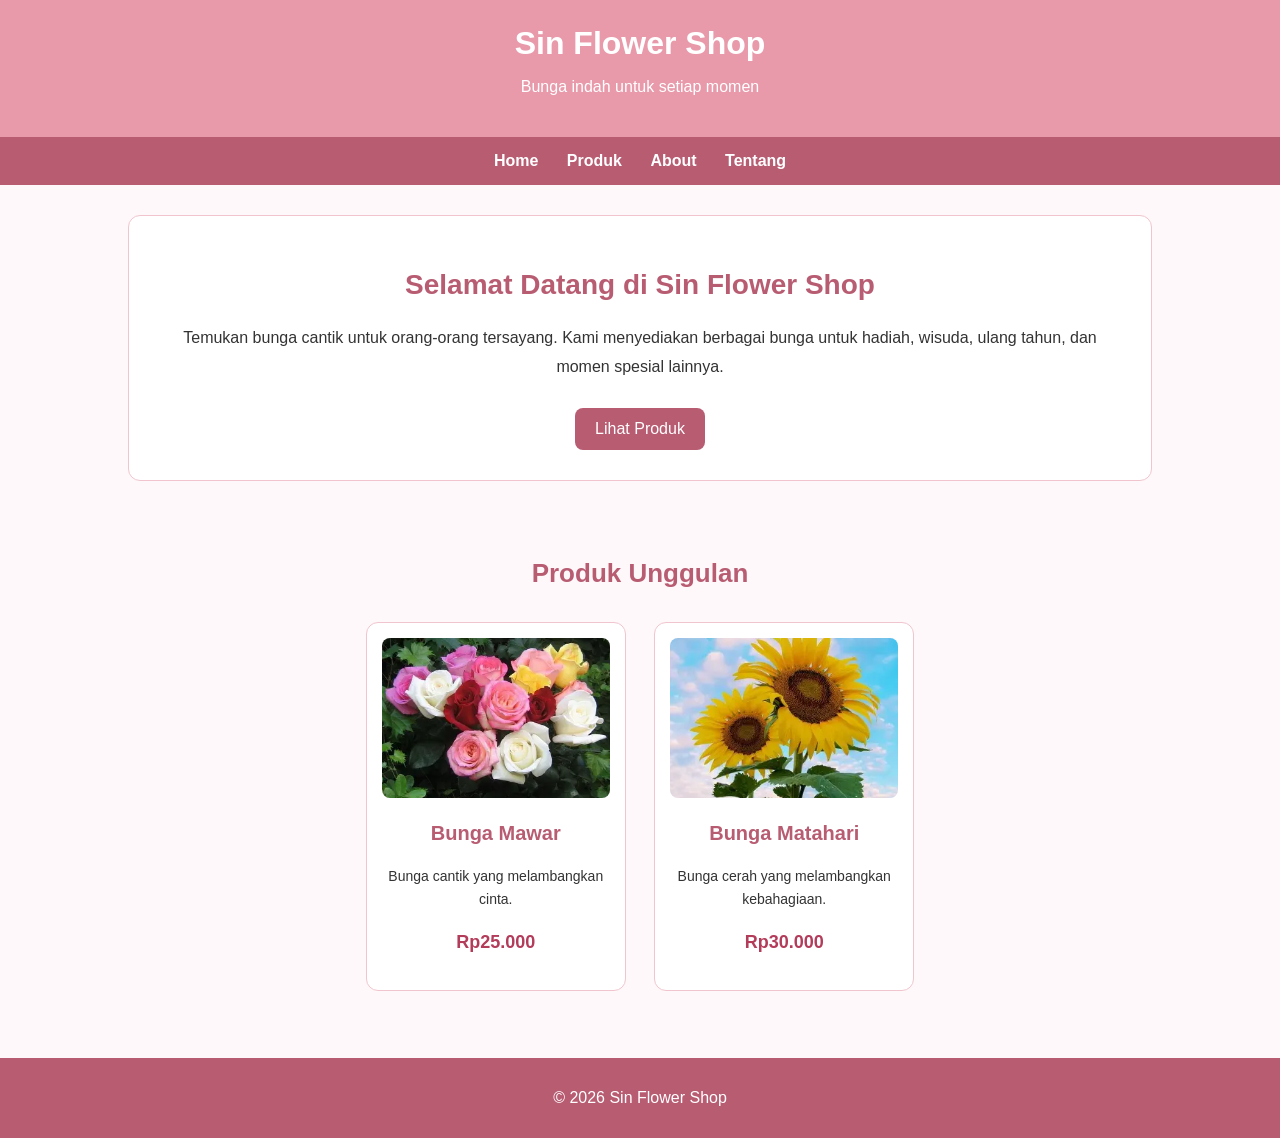
<file: index.html>
<!DOCTYPE html>
<html lang="id">
<head>
    <meta charset="UTF-8">
    <meta name="viewport" content="width=device-width, initial-scale=1.0">
    <title>Home - Sin Flower Shop</title>
    <link rel="stylesheet" href="style.css">
</head>
<body>

    <header class="brand">
        <h1>Sin Flower Shop</h1>
        <p>Bunga indah untuk setiap momen</p>
    </header>

    <nav>
        <a href="index.html">Home</a>
        <a href="produk.html">Produk</a>
        <a href="about.html">About</a>
        <a href="tentang.html">Tentang</a>
    </nav>

    <main>
        <section class="sambutan">
            <h2>Selamat Datang di Sin Flower Shop</h2>
            <p>
                Temukan bunga cantik untuk orang-orang tersayang.
                Kami menyediakan berbagai bunga untuk hadiah,
                wisuda, ulang tahun, dan momen spesial lainnya.
            </p>
            <a class="tombol" href="produk.html">Lihat Produk</a>
        </section>

        <section class="bagian-produk">
            <h2>Produk Unggulan</h2>

            <div class="kartu-produk">
                <img src="gambar/mawar.jpg.webp" alt="Bunga Mawar">
                <h3>Bunga Mawar</h3>
                <p>Bunga cantik yang melambangkan cinta.</p>
                <p class="harga">Rp25.000</p>
            </div>

            <div class="kartu-produk">
                <img src="gambar/matahari.jpg.webp" alt="Bunga Matahari">
                <h3>Bunga Matahari</h3>
                <p>Bunga cerah yang melambangkan kebahagiaan.</p>
                <p class="harga">Rp30.000</p>
            </div>
        </section>
    </main>

    <footer>
        <p>&copy; 2026 Sin Flower Shop</p>
    </footer>

</body>
</html>
</file>
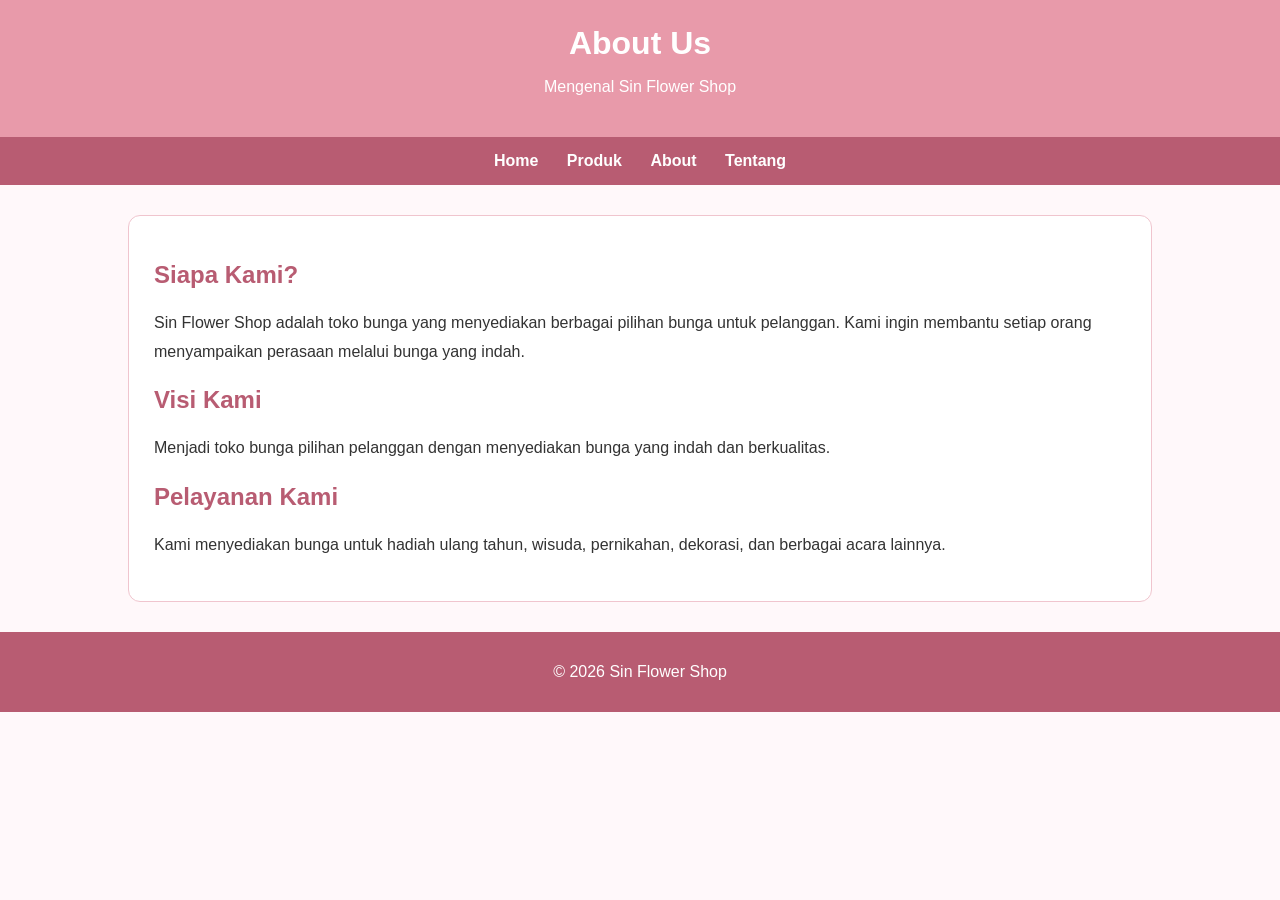
<file: about.html>
<!DOCTYPE html>
<html lang="id">
<head>
    <meta charset="UTF-8">
    <meta name="viewport" content="width=device-width, initial-scale=1.0">
    <title>About - Sin Flower Shop</title>
    <link rel="stylesheet" href="style.css">
</head>
<body>

    <header class="brand">
        <h1>About Us</h1>
        <p>Mengenal Sin Flower Shop</p>
    </header>

    <nav>
        <a href="index.html">Home</a>
        <a href="produk.html">Produk</a>
        <a href="about.html">About</a>
        <a href="tentang.html">Tentang</a>
    </nav>

    <main>
        <section class="isi-halaman">
            <h2>Siapa Kami?</h2>
            <p>
                Sin Flower Shop adalah toko bunga yang menyediakan
                berbagai pilihan bunga untuk pelanggan.
                Kami ingin membantu setiap orang menyampaikan
                perasaan melalui bunga yang indah.
            </p>

            <h2>Visi Kami</h2>
            <p>
                Menjadi toko bunga pilihan pelanggan dengan
                menyediakan bunga yang indah dan berkualitas.
            </p>

            <h2>Pelayanan Kami</h2>
            <p>
                Kami menyediakan bunga untuk hadiah ulang tahun,
                wisuda, pernikahan, dekorasi, dan berbagai acara lainnya.
            </p>
        </section>
    </main>

    <footer>
        <p>&copy; 2026 Sin Flower Shop</p>
    </footer>

</body>
</html>
</file>
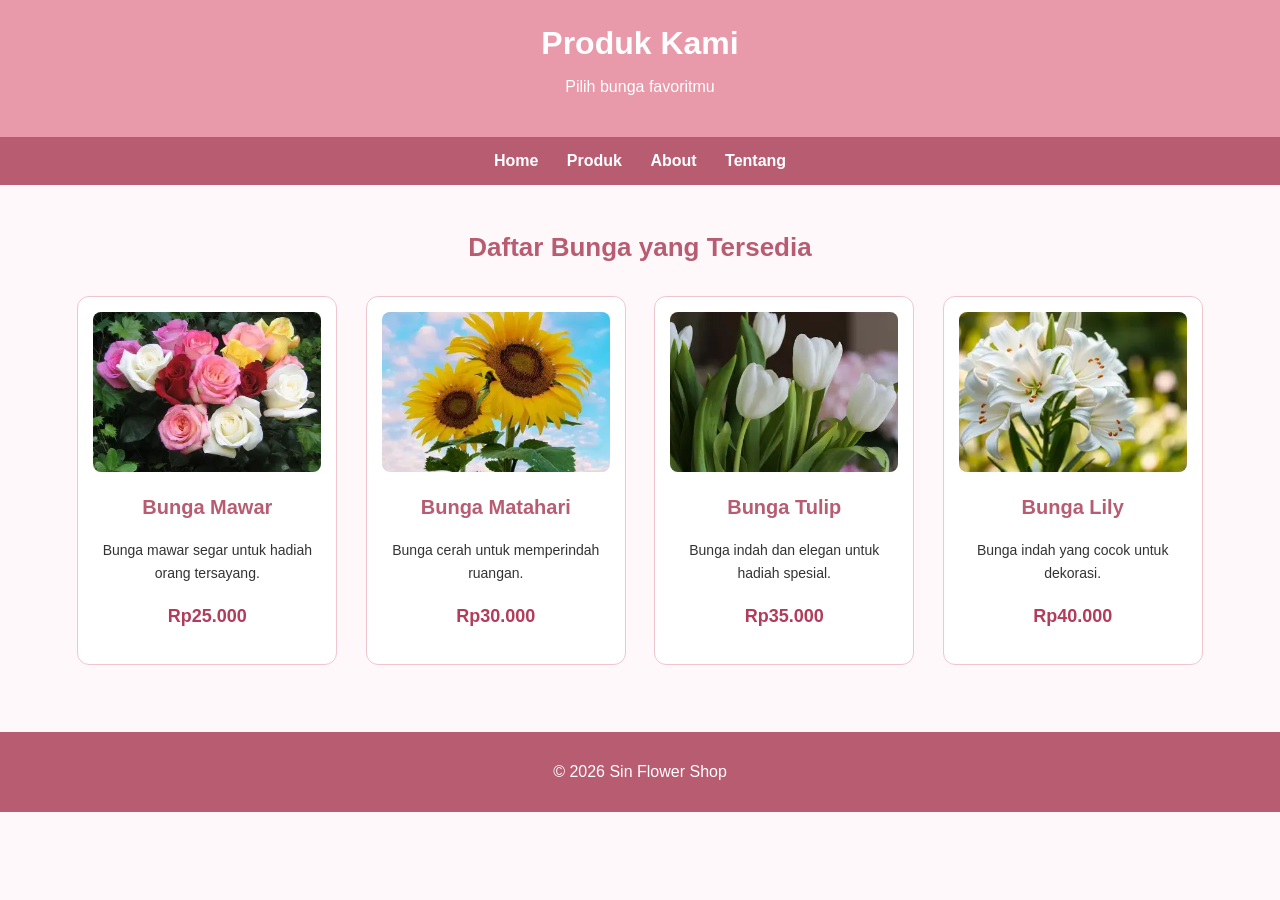
<file: produk.html>
<!DOCTYPE html>
<html lang="id">
<head>
    <meta charset="UTF-8">
    <meta name="viewport" content="width=device-width, initial-scale=1.0">
    <title>Produk - Sin Flower Shop</title>
    <link rel="stylesheet" href="style.css">
</head>
<body>

    <header class="brand">
        <h1>Produk Kami</h1>
        <p>Pilih bunga favoritmu</p>
    </header>

    <nav>
        <a href="index.html">Home</a>
        <a href="produk.html">Produk</a>
        <a href="about.html">About</a>
        <a href="tentang.html">Tentang</a>
    </nav>

    <main>
        <section class="bagian-produk">
            <h2>Daftar Bunga yang Tersedia</h2>

            <div class="kartu-produk">
                
                <img src="gambar/mawar.jpg.webp" alt="Bunga Mawar">
                <h3>Bunga Mawar</h3>
                <p>Bunga mawar segar untuk hadiah orang tersayang.</p>
                <p class="harga">Rp25.000</p>
            </div>

            <div class="kartu-produk">
                <img src="gambar/matahari.jpg.webp" alt="Bunga Matahari">
                <h3>Bunga Matahari</h3>
                <p>Bunga cerah untuk memperindah ruangan.</p>
                <p class="harga">Rp30.000</p>
            </div>

            <div class="kartu-produk">
                <img src="gambar/tulip.jpg.webp" alt="Bunga Tulip">
                <h3>Bunga Tulip</h3>
                <p>Bunga indah dan elegan untuk hadiah spesial.</p>
                <p class="harga">Rp35.000</p>
            </div>

            <div class="kartu-produk">
                <img src="gambar/lily.jpg.webp" alt="Bunga Lily">
                <h3>Bunga Lily</h3>
                <p>Bunga indah yang cocok untuk dekorasi.</p>
                <p class="harga">Rp40.000</p>
            </div>
        </section>
    </main>

    <footer>
        <p>&copy; 2026 Sin Flower Shop</p>
    </footer>

</body>
</html>
</file>
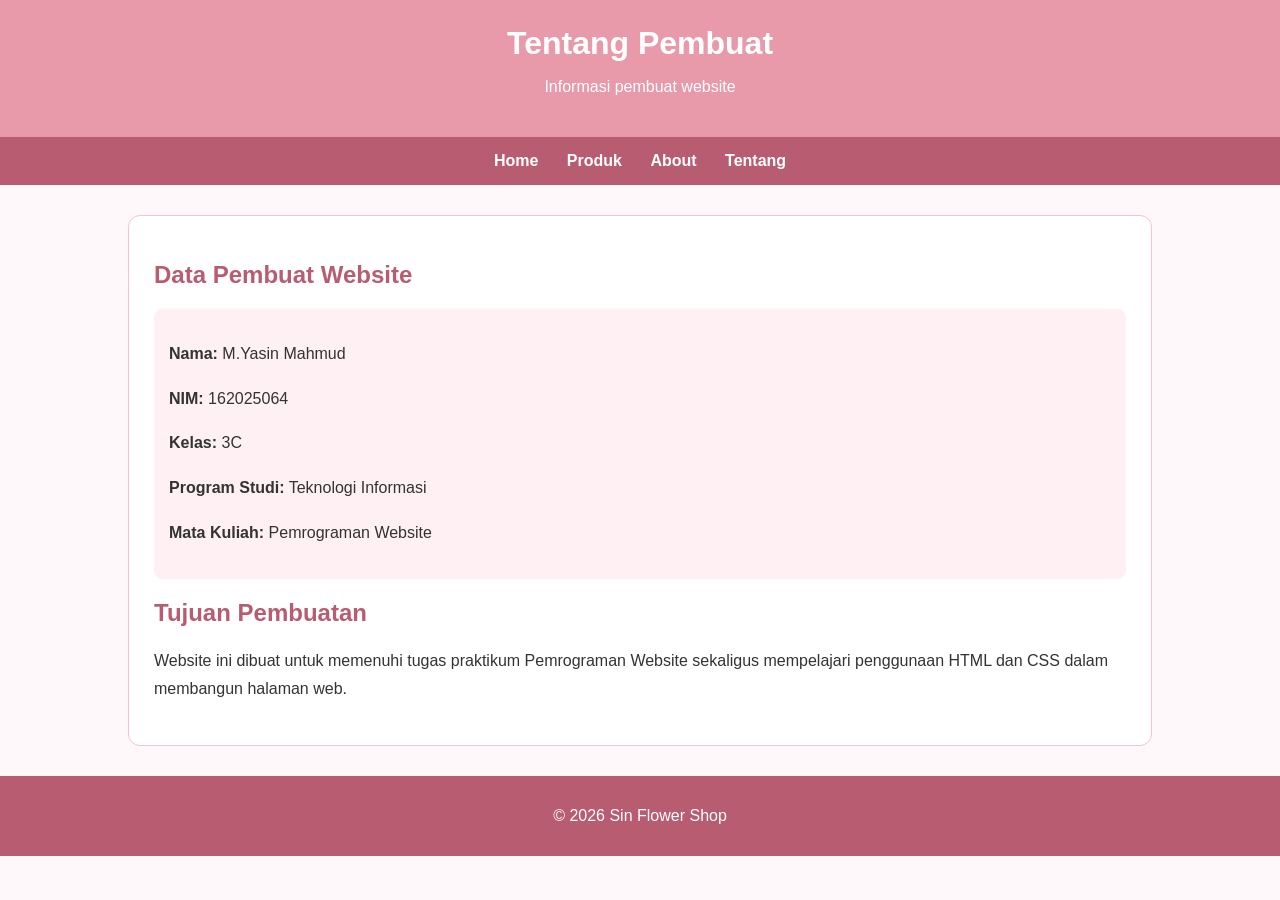
<file: tentang.html>
<!DOCTYPE html>
<html lang="id">
<head>
    <meta charset="UTF-8">
    <meta name="viewport" content="width=device-width, initial-scale=1.0">
    <title>Tentang - Sin Flower Shop</title>
    <link rel="stylesheet" href="style.css">
</head>
<body>

    <header class="brand">
        <h1>Tentang Pembuat</h1>
        <p>Informasi pembuat website</p>
    </header>

    <nav>
        <a href="index.html">Home</a>
        <a href="produk.html">Produk</a>
        <a href="about.html">About</a>
        <a href="tentang.html">Tentang</a>
    </nav>

    <main>
        <section class="isi-halaman">
            <h2>Data Pembuat Website</h2>

            <div class="data-pembuat">
                <p><strong>Nama:</strong> M.Yasin Mahmud</p>
                <p><strong>NIM:</strong> 162025064</p>
                <p><strong>Kelas:</strong> 3C</p>
                <p><strong>Program Studi:</strong> Teknologi Informasi</p>
                <p><strong>Mata Kuliah:</strong> Pemrograman Website</p>
            </div>

            <h2>Tujuan Pembuatan</h2>
            <p>
                Website ini dibuat untuk memenuhi tugas praktikum
                Pemrograman Website sekaligus mempelajari penggunaan
                HTML dan CSS dalam membangun halaman web.
            </p>
        </section>
    </main>

    <footer>
        <p>&copy; 2026 Sin Flower Shop</p>
    </footer>

</body>
</html>
</file>
<file: style.css>
body {
    margin: 0;
    padding: 0;
    font-family: Arial, sans-serif;
    background-color: #fff8fa;
    color: #333333;
}

.brand {
    background-color: #e89aaa;
    color: white;
    text-align: center;
    padding: 25px;
}

.brand h1 {
    margin: 0;
    font-size: 32px;
}

.brand p {
    font-size: 16px;
}

nav {
    background-color: #b85c72;
    text-align: center;
    padding: 15px;
}

nav a {
    color: white;
    text-decoration: none;
    margin: 0 12px;
    font-size: 16px;
    font-weight: bold;
}

nav a:hover {
    color: #ffe5a3;
}

.sambutan {
    width: 80%;
    margin: 30px auto;
    padding: 30px;
    box-sizing: border-box;
    background-color: white;
    border: 1px solid #f0c5ce;
    border-radius: 12px;
    text-align: center;
}

.sambutan h2 {
    color: #b85c72;
    font-size: 28px;
}

.sambutan p {
    font-size: 16px;
    line-height: 1.8;
}

.tombol {
    display: inline-block;
    background-color: #b85c72;
    color: white;
    text-decoration: none;
    padding: 12px 20px;
    margin-top: 10px;
    border-radius: 8px;
}

.tombol:hover {
    background-color: #913e54;
}

.bagian-produk {
    padding: 25px;
    text-align: center;
}

.bagian-produk h2 {
    color: #b85c72;
    font-size: 26px;
}

.kartu-produk {
    display: inline-block;
    vertical-align: top;
    width: 260px;
    margin: 12px;
    padding: 15px;
    box-sizing: border-box;
    background-color: white;
    border: 1px solid #f0c5ce;
    border-radius: 12px;
}

.kartu-produk img {
    width: 100%;
    height: 160px;
    object-fit: cover;
    border-radius: 8px;
}

.kartu-produk h3 {
    color: #b85c72;
    font-size: 20px;
}

.kartu-produk p {
    font-size: 14px;
    line-height: 1.6;
}

.harga {
    color: #b33c5a;
    font-size: 18px !important;
    font-weight: bold;
}

.isi-halaman {
    width: 80%;
    margin: 30px auto;
    padding: 25px;
    box-sizing: border-box;
    background-color: white;
    border: 1px solid #f0c5ce;
    border-radius: 12px;
}

.isi-halaman h2 {
    color: #b85c72;
    font-size: 24px;
}

.isi-halaman p {
    font-size: 16px;
    line-height: 1.8;
}

.data-pembuat {
    background-color: #fff0f3;
    padding: 15px;
    border-radius: 8px;
}

footer {
    background-color: #b85c72;
    color: white;
    text-align: center;
    padding: 15px;
    margin-top: 30px;
}

@media (max-width: 600px) {
    nav a {
        display: inline-block;
        margin: 8px;
    }

    .sambutan,
    .isi-halaman {
        width: 92%;
        padding: 18px;
    }

    .kartu-produk {
        width: 90%;
        max-width: 300px;
    }
}
</file>
